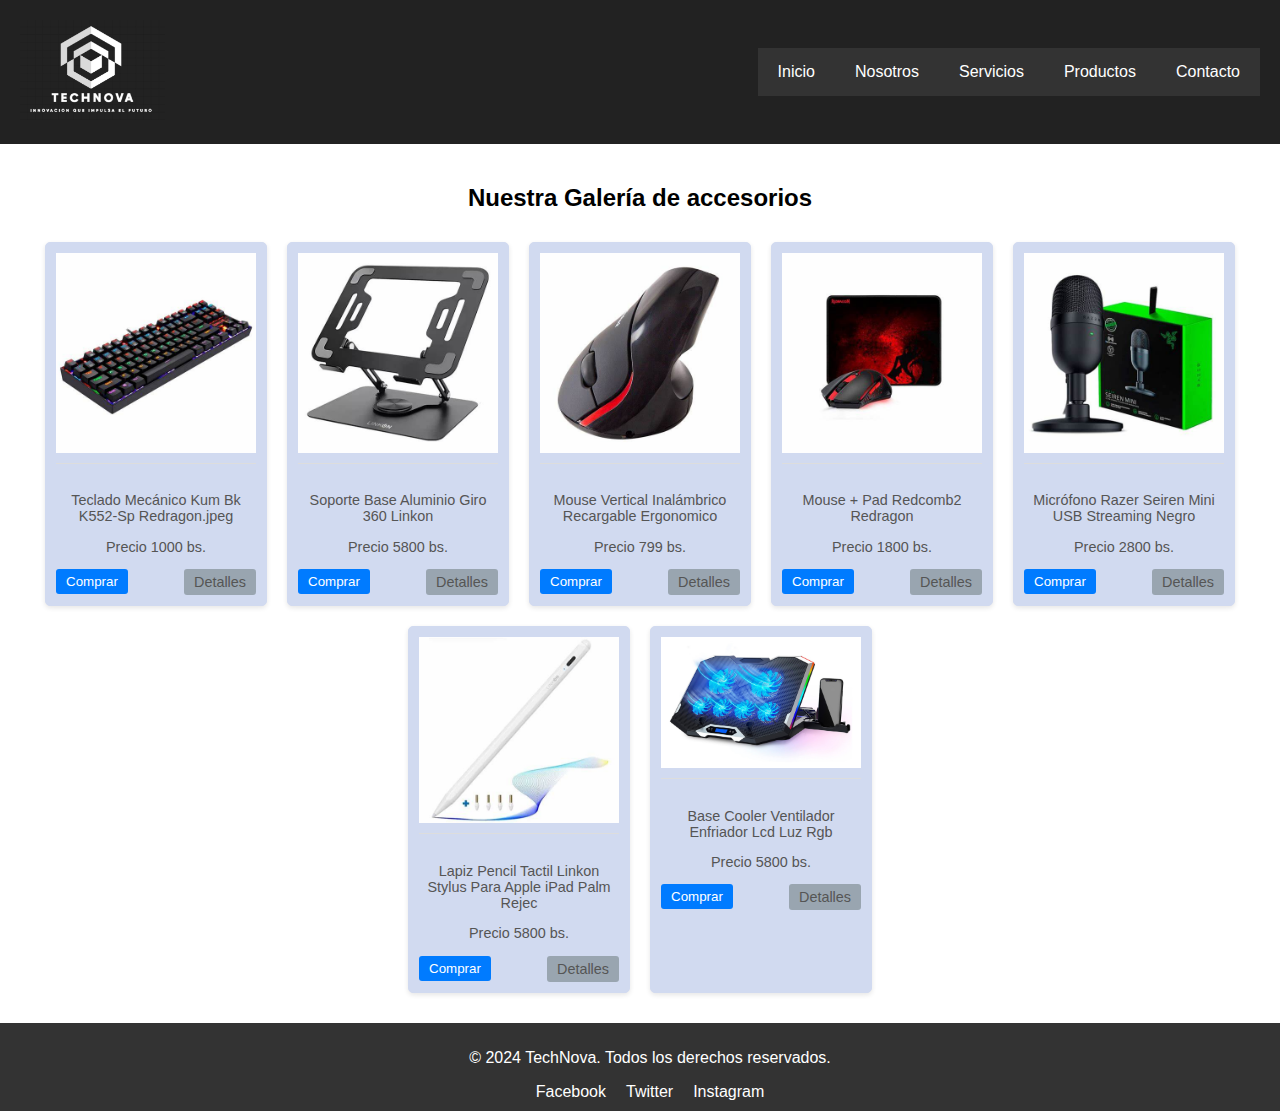
<file: paginas web/accesorios.html>
<!DOCTYPE html>
<html lang="en">
<head>
    <meta charset="UTF-8">
    <meta name="viewport" content="width=device-width, initial-scale=1.0">
    <title>TechNova</title>
    <link rel="stylesheet" href="accesorios.css">
</head>
<body>
    <header>
        <div class="logo">
            <img src="../nuevo_logo.PNG" alt="TechNova">
        </div>
        <nav>
            <ul class="menu">
                <li><a href="../index.html">Inicio</a></li>
                <li><a href="sobrenosotros.html">Nosotros</a></li>
                <li><a href="servicios.html">Servicios</a></li>
                <li><a href="productos.html">Productos</a>
                    <ul class="submenu">
                        <li><a href="tablets.html">tablets</a></li>
                        <li><a href="accesorios.html">Accesorios</a></li>
                    </ul>
                </li>
                <li><a href="contacto.html">Contacto</a></li>
            </ul>
        </nav>
    </header>

    <section id="accesorios">
        <h2>Nuestra Galería de accesorios</h2>
        <div class="accesorios-container">
            <div class="accesorios-item">
                <a href="../paginas web/carrito.html">
                    <img src="../producto accesorios/Teclado Mecánico Kum Bk K552-Sp Redragon.jpeg" alt="Proyecto 1">
                    <figcaption>
                        <p>Teclado Mecánico Kum Bk K552-Sp Redragon.jpeg</p>
                        <p>Precio 1000 bs.</p>
                        <div class="buttons">
                            <button class="buy-btn">Comprar</button>
                            <a href="detalle1.html" class="details-btn">Detalles</a>
                        </div>
                    </figcaption>
                </a>
            </div>
            <div class="accesorios-item">
                <a href="../paginas web/carrito.html">
                    <img src="../producto accesorios/Soporte Base Aluminio Para Notebook Macbook Giro 360 Linkon.jpeg" alt="Proyecto 2">
                    <figcaption>
                        <p>Soporte Base Aluminio Giro 360 Linkon</p>
                        <p>Precio 5800 bs.</p>
                        <div class="buttons">
                            <button class="buy-btn">Comprar</button>
                            <a href="detalle2.html" class="details-btn">Detalles</a>
                        </div>
                    </figcaption>
                </a>
            </div>
            <div class="accesorios-item">
                <a href="../paginas web/carrito.html">
                    <img src="../producto accesorios/Mouse Vertical Inalámbrico Recargable Ergonomico.jpeg" alt="Proyecto 3">
                    <figcaption>
                        <p>Mouse Vertical Inalámbrico Recargable Ergonomico</p>
                        <p>Precio 799 bs.</p>
                        <div class="buttons">
                            <button class="buy-btn">Comprar</button>
                            <a href="detalle3.html" class="details-btn">Detalles</a>
                        </div>
                    </figcaption>
                </a>
            </div>
            <div class="accesorios-item">
                <a href="../paginas web/carrito.html">
                    <img src="../producto accesorios/Mouse + Pad Redcomb2 Redragon.jpeg" alt="Proyecto 4">
                    <figcaption>
                        <p>Mouse + Pad Redcomb2 Redragon</p>
                        <p>Precio 1800 bs.</p>
                        <div class="buttons">
                            <button class="buy-btn">Comprar</button>
                            <a href="detalle4.html" class="details-btn">Detalles</a>
                        </div>
                    </figcaption>
                </a>
            </div>
            <div class="accesorios-item">
                <a href="../paginas web/carrito.html">
                    <img src="../producto accesorios/Micrófono Razer Seiren Mini USB Streaming Negro.jpeg" alt="Proyecto 5">
                    <figcaption>
                        <p>Micrófono Razer Seiren Mini USB Streaming Negro</p>
                        <p>Precio 2800 bs.</p>
                        <div class="buttons">
                            <button class="buy-btn">Comprar</button>
                            <a href="detalle5.html" class="details-btn">Detalles</a>
                        </div>
                    </figcaption>
                </a>
            </div>
            <div class="accesorios-item">
                <a href="../paginas web/carrito.html">
                    <img src="../producto accesorios/Lapiz Pencil Tactil Linkon Stylus Para Apple iPad Palm Rejec.jpeg" alt="Proyecto 6">
                    <figcaption>
                        <p>Lapiz Pencil Tactil Linkon Stylus Para Apple iPad Palm Rejec</p>
                        <p>Precio 5800 bs.</p>
                        <div class="buttons">
                            <button class="buy-btn">Comprar</button>
                            <a href="detalle6.html" class="details-btn">Detalles</a>
                        </div>
                    </figcaption>
                </a>
            </div>
            <div class="accesorios-item">
                <a href="../paginas web/carrito.html">
                    <img src="../producto accesorios/Base Cooler 6 Ventiladores Enfriador Notebook Lcd Luz Rgb.jpg" alt="Proyecto 7">
                    <figcaption>
                        <p>Base Cooler Ventilador Enfriador Lcd Luz Rgb</p>
                        <p>Precio 5800 bs.</p>
                        <div class="buttons">
                            <button class="buy-btn">Comprar</button>
                            <a href="detalle7.html" class="details-btn">Detalles</a>
                        </div>
                    </figcaption>
                </a>
            </div>
        </div>
    </section>
    <footer>
        <p>&copy; 2024 TechNova. Todos los derechos reservados.</p>
        <ul class="social">
            <li><a href="#">Facebook</a></li>
            <li><a href="#">Twitter</a></li>
            <li><a href="#">Instagram</a></li>
        </ul>
    </footer>
    
</body>
</html>
</file>
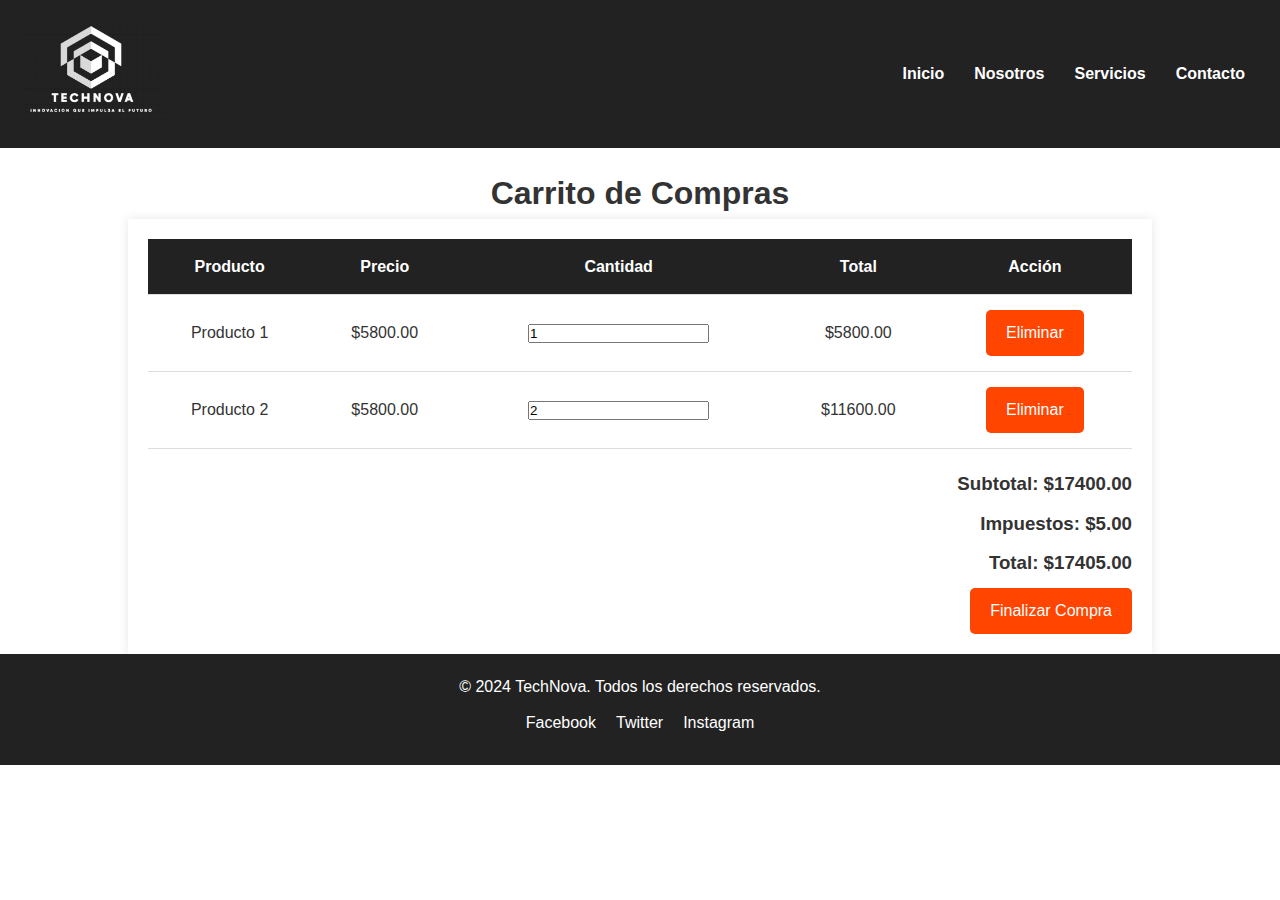
<file: paginas web/carrito.html>
<!DOCTYPE html>
<html lang="es">
<head>
    <meta charset="UTF-8">
    <meta name="viewport" content="width=device-width, initial-scale=1.0">
    <title>TechNova</title>
    <link rel="stylesheet" href="carrito.css">
</head>
<body>
    <!-- Header -->
    <header>
        <div class="logo">
            <img src="../nuevo_logo.PNG" alt="TechNova">
        </div>
        <nav>
            <ul>
                <li><a href="../index.html">Inicio</a></li>
                <li><a href="sobrenosotros.html">Nosotros</a></li>
                <li><a href="servicios.html">Servicios</a></li>
                <li><a href="contacto.html">Contacto</a></li>
            </ul>
        </nav>
    </header>

    <h1>Carrito de Compras</h1>

    <div class="container">
        <!-- Tabla con los productos agregados al carrito -->
        <table>
            <thead>
                <tr>
                    <th>Producto</th>
                    <th>Precio</th>
                    <th>Cantidad</th>
                    <th>Total</th>
                    <th>Acción</th>
                </tr>
            </thead>
            <tbody>
                <tr>
                    <td>Producto 1</td>
                    <td>$5800.00</td>
                    <td>
                        <input type="number" value="1" min="1">
                    </td>
                    <td>$5800.00</td>
                    <td><a href="#" class="button remove">Eliminar</a></td>
                </tr>
                <tr>
                    <td>Producto 2</td>
                    <td>$5800.00</td>
                    <td>
                        <input type="number" value="2" min="1">
                    </td>
                    <td>$11600.00</td>
                    <td><a href="#" class="button remove">Eliminar</a></td>
                </tr>
                <!-- Se pueden agregar más filas según los productos en el carrito -->
            </tbody>
        </table>

        <!-- Resumen total de la compra -->
        <div class="summary">
            <h3>Subtotal: $17400.00</h3>
            <h3>Impuestos: $5.00</h3>
            <h3>Total: $17405.00</h3>
            <a href="#" class="button">Finalizar Compra</a>
        </div>
    </div>

    
    <!-- Footer -->
    <footer>
        <p>&copy; 2024 TechNova. Todos los derechos reservados.</p>
        <ul class="social">
            <li><a href="https://www.facebook.com/Gerson.Alvardo">Facebook</a></li>
            <li><a href="https://x.com/TechNova2024">Twitter</a></li>
            <li><a href="https://www.tiktok.com/@technova_sc">Instagram</a></li>
        </ul>
    </footer>

</body>
</html>
</file>
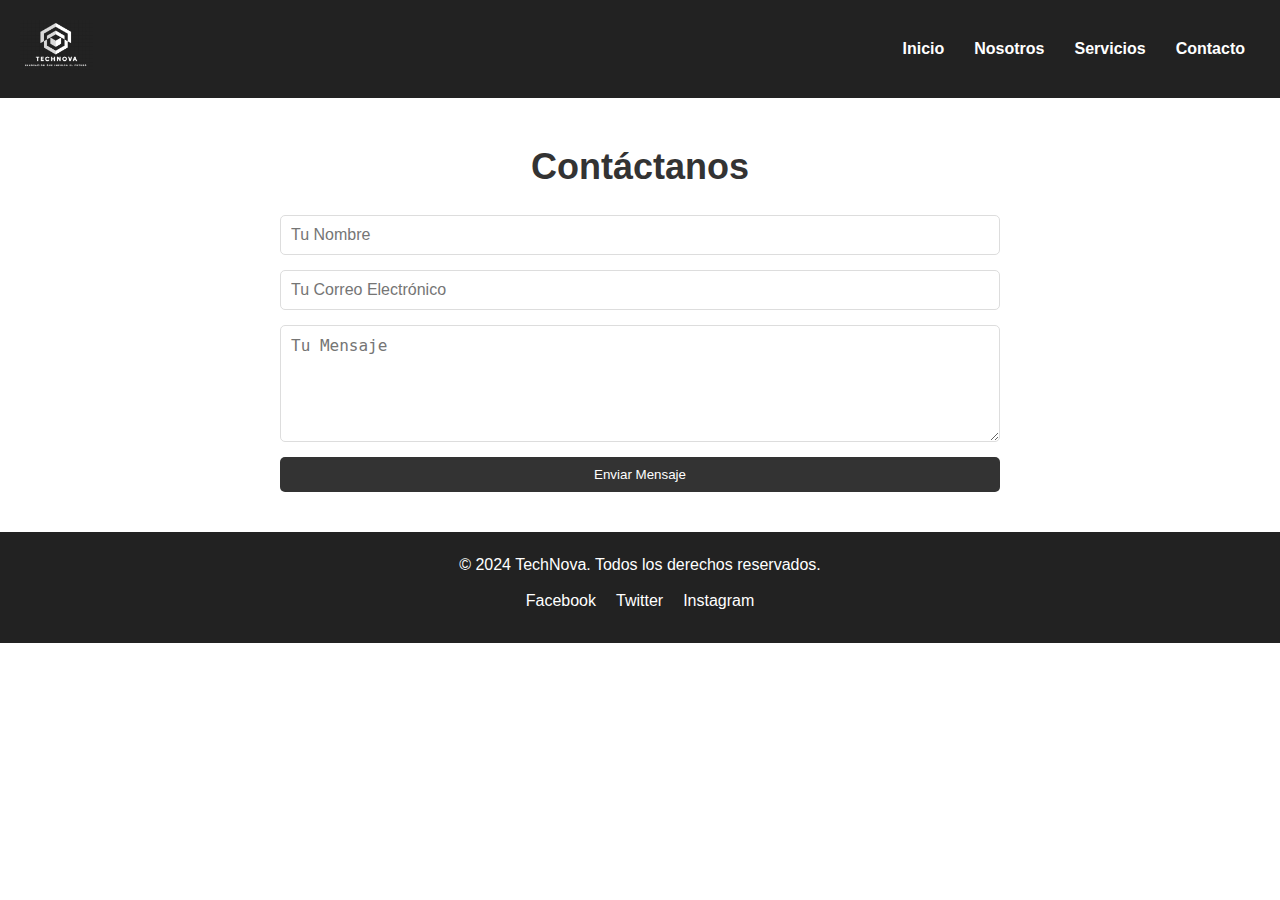
<file: paginas web/contacto.html>
<!DOCTYPE html>
<html lang="es">
<head>
    <meta charset="UTF-8">
    <meta name="viewport" content="width=device-width, initial-scale=1.0">
    <title>TechNova</title>
    <link rel="stylesheet" href="contacto.css">
</head>
<body>
    <!-- Header -->
    <header>
        <div class="logo">
            <img src="../nuevo_logo.PNG" alt="TechNova">
        </div>
        <nav>
            <ul>
                <li><a href="../index.html">Inicio</a></li>
                <li><a href="sobrenosotros.html">Nosotros</a></li>
                <li><a href="servicios.html">Servicios</a></li>
                <li><a href="contacto.html">Contacto</a></li>
            </ul>
        </nav>
    </header>

     <!-- Formulario de contacto -->

     <section id="contact">
        <h2>Contáctanos</h2>
        <form id="contact-form">
            <input type="text" id="name" placeholder="Tu Nombre" required>
            <input type="email" id="email" placeholder="Tu Correo Electrónico" required>
            <textarea id="message" rows="5" placeholder="Tu Mensaje" required></textarea>
            <button type="submit">Enviar Mensaje</button>
        </form>
    </section>

   
    <!-- Footer -->
    <footer>
        <p>&copy; 2024 TechNova. Todos los derechos reservados.</p>
        <ul class="social">
            <li><a href="https://www.facebook.com/profile.php?id=100082030936928">Facebook</a></li>
            <li><a href="https://x.com/TechNova2024">Twitter</a></li>
            <li><a href="https://www.tiktok.com/@technova_sc">Instagram</a></li>
        </ul>
    </footer>

    <!-- JavaScript para validación básica del formulario -->

    <script>
        document.getElementById('contact-form').addEventListener('submit', function(event) {
            var name = document.getElementById('name').value;
            var email = document.getElementById('email').value;
            var message = document.getElementById('message').value;

            if (name === '' || email === '' || message === '') {
                alert('Por favor, completa todos los campos.');
                event.preventDefault(); // Evita el envío si hay campos vacíos.
                } else {
                alert('Mensaje enviado correctamente. ¡Gracias por contactarnos!');
                }
        });
    </script>
</body>
</html>
</file>
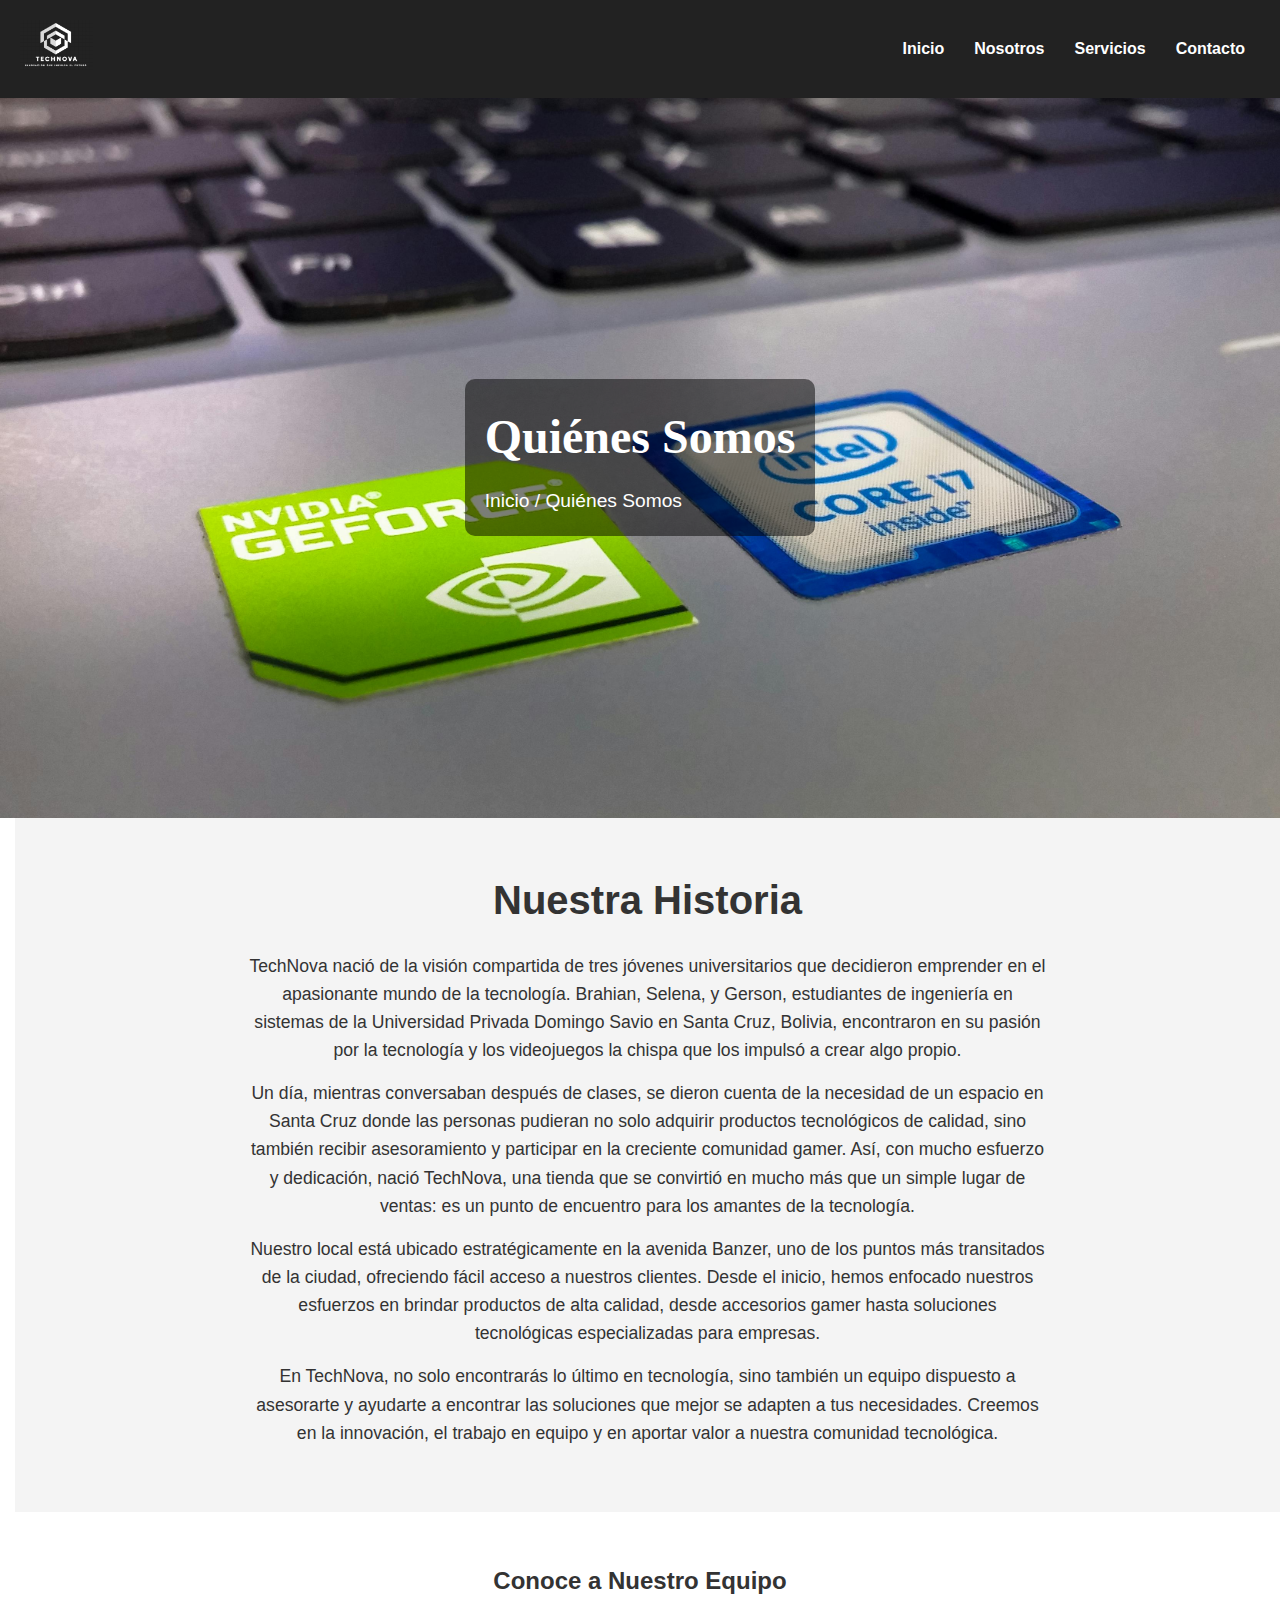
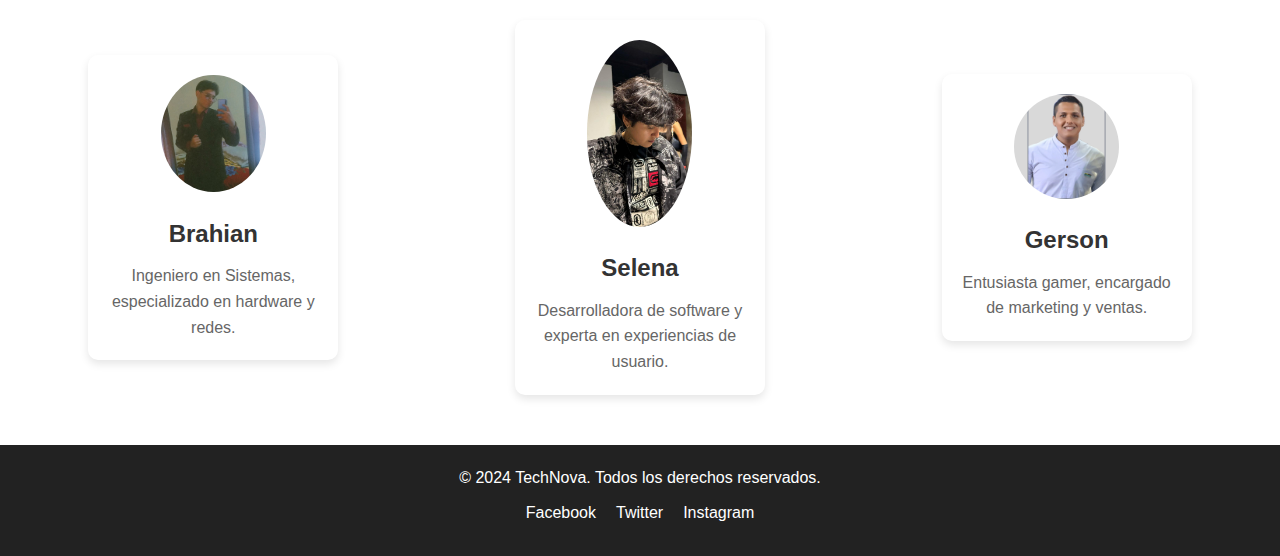
<file: paginas web/sobrenosotros.html>
<!DOCTYPE html>
<html lang="es">
<head>
    <meta charset="UTF-8">
    <meta name="viewport" content="width=device-width, initial-scale=1.0">
    <title>TechNova - Sobre Nosotros</title>
    <link rel="stylesheet" href="sobrenosotros.css"> <!-- Asegúrate de que esta ruta sea correcta -->
</head>
<body>
    <!-- Header -->
    <header>
        <div class="logo">
            <img src="../nuevo_logo.PNG" alt="TechNova"> <!-- Asegúrate de que esta ruta sea correcta -->
        </div>
        <nav>
            <ul>
                <li><a href="../index.html">Inicio</a></li> <!-- Ruta correcta para volver al inicio -->
                <li><a href="sobrenosotros.html">Nosotros</a></li>
                <li><a href="servicios.html">Servicios</a></li>
                <li><a href="contacto.html">Contacto</a></li>
            </ul>
        </nav>
    </header>

    <!-- Sección del encabezado con efecto parallax -->
    <section class="parallax">
        <div class="parallax-header">
            <div class="header-content">
                <h1 style="font-family: open sans, sans serif;">Quiénes Somos</h1>
                <p>Inicio / Quiénes Somos</p>
            </div>
        </div>
    </section>

    <!-- Contenido normal de la página -->
    <section class="contenido" style="position: relative; margin-left: 15px;">
        <h2>Nuestra Historia</h2>
        <p>TechNova nació de la visión compartida de tres jóvenes universitarios que decidieron emprender en el apasionante mundo de la tecnología. Brahian, Selena, y Gerson, estudiantes de ingeniería en sistemas de la Universidad Privada Domingo Savio en Santa Cruz, Bolivia, encontraron en su pasión por la tecnología y los videojuegos la chispa que los impulsó a crear algo propio.</p>
        <p>Un día, mientras conversaban después de clases, se dieron cuenta de la necesidad de un espacio en Santa Cruz donde las personas pudieran no solo adquirir productos tecnológicos de calidad, sino también recibir asesoramiento y participar en la creciente comunidad gamer. Así, con mucho esfuerzo y dedicación, nació TechNova, una tienda que se convirtió en mucho más que un simple lugar de ventas: es un punto de encuentro para los amantes de la tecnología.</p>
        <p>Nuestro local está ubicado estratégicamente en la avenida Banzer, uno de los puntos más transitados de la ciudad, ofreciendo fácil acceso a nuestros clientes. Desde el inicio, hemos enfocado nuestros esfuerzos en brindar productos de alta calidad, desde accesorios gamer hasta soluciones tecnológicas especializadas para empresas.</p>
        <p>En TechNova, no solo encontrarás lo último en tecnología, sino también un equipo dispuesto a asesorarte y ayudarte a encontrar las soluciones que mejor se adapten a tus necesidades. Creemos en la innovación, el trabajo en equipo y en aportar valor a nuestra comunidad tecnológica.</p>
    </section>

    <!-- Sección del equipo con animación de cuadros -->
    <section class="quienes-somos">
        <h2 style="text-align: center;">Conoce a Nuestro Equipo</h2>
        <div class="equipo">
            <!-- Primer integrante -->
            <div class="miembro">
                <img src="nosotros/brahian.jpeg" alt="Brahian - Co-fundador">
                <h3>Brahian</h3>
                <p>Ingeniero en Sistemas, especializado en hardware y redes.</p>
            </div>
            <!-- Segundo integrante -->
            <div class="miembro">
                <img src="nosotros/selena.jpeg" alt="Selena - Co-fundadora">
                <h3>Selena</h3>
                <p>Desarrolladora de software y experta en experiencias de usuario.</p>
            </div>
            <!-- Tercer integrante -->
            <div class="miembro">
                <img src="nosotros/gerson.jpeg" alt="Gerson - Co-fundador">
                <h3>Gerson</h3>
                <p>Entusiasta gamer, encargado de marketing y ventas.</p>
            </div>
        </div>
    </section>

   <!-- Footer -->
   <footer>
        <p>&copy; 2024 TechNova. Todos los derechos reservados.</p>
            <ul class="social">
                <li><a href="https://www.facebook.com/profile.php?id=100082030936928">Facebook</a></li>
                <li><a href="https://x.com/TechNova2024">Twitter</a></li>
                <li><a href="https://www.tiktok.com/@technova_sc">Instagram</a></li>
            </ul>
    </footer>


</body>
</html>
</file>
<file: paginas web/accesorios.css>
body {
    font-family: Arial, sans-serif;
    margin: 0;
    padding: 0;
}

header {
    background: #222;
    color: #fff;
    display: flex;
    justify-content: space-between;
    align-items: center;
    padding: 20px;
}

.logo img {
    height: 100px;
}

nav ul {
    list-style: none;
    padding: 0;
    margin: 0;
    display: flex;
    justify-content: center;
    background-color: #333;
}

nav ul li {
    position: relative;
}

nav ul li a {
    display: block;
    color: white;
    padding: 15px 20px;
    text-decoration: none;
}

nav ul li a:hover {
    background-color: #111;
}

nav ul .submenu {
    display: none;
    position: absolute;
    top: 100%;
    left: 0;
    background-color: #333;
}

nav ul .submenu li {
    width: 200px;
}

nav ul li:hover .submenu {
    display: block;
}

nav ul .submenu li a {
    padding: 10px;
}

#accesorios {
    padding: 20px;
    text-align: center;
}

.accesorios-container {
    display: flex;
    flex-wrap: wrap;
    justify-content: center;
}

.accesorios-item {
    background-color: #d1daf0;
    border: 1px solid #d1daf0;
    border-radius: 5px;
    margin: 10px;
    padding: 10px;
    width: 200px; /* Ajusta el tamaño según tus necesidades */
    box-shadow: 0 2px 5px rgba(0, 0, 0, 0.1);
    transition: transform 0.2s, box-shadow 0.2s;
}

.accesorios-item:hover {
    transform: translateY(-10px); /* Sobresale cuando se pasa el mouse por encima */
    box-shadow: 0 4px 10px rgba(0, 0, 0, 0.2); /* Sombra más pronunciada */
}

.accesorios-item a {
    text-decoration: none;
    color: inherit; /* Mantiene el color del texto de la tarjeta */
}

.accesorios-item img {
    width: 100%;
    height: auto;
    border-bottom: 1px solid #ddd;
    padding-bottom: 10px;
    margin-bottom: 10px;
}

figcaption {
    font-size: 0.9em;
    color: #555;
}
.buttons {
    display: flex;
    justify-content: space-between;
    margin-top: 10px;
}

.buy-btn, .details-btn {
    padding: 5px 10px;
    border: none;
    border-radius: 3px;
    text-decoration: none;
    color: white;
    background-color: #007bff;
    cursor: pointer;
    transition: background-color 0.2s;
}

.buy-btn:hover, .details-btn:hover {
    background-color: #0056b3;
}

.details-btn {
    background-color: #99a5b0;
}

.details-btn:hover {
    background-color: #99a5b0;
}

footer {
    background-color: #333;
    color: white;
    text-align: center;
    padding: 10px;
    width: 100%;
}

footer .social {
    list-style: none;
    padding: 0;
    margin: 0;
    display: flex;
    justify-content: center;
}

footer .social li {
    margin: 0 10px;
}

footer .social a {
    color: white;
    text-decoration: none;
}
</file>
<file: paginas web/carrito.css>
/* General styles */
* {
    margin: 0;
    padding: 0;
    box-sizing: border-box;
}

body {
    font-family: Arial, sans-serif;
    line-height: 1.6;
    color: #333;
}

/* Header */
header {
    background: #222;
    color: #fff;
    display: flex;
    justify-content: space-between;
    align-items: center;
    padding: 20px;
}

.logo img {
    height: 100px;
}

nav ul {
    display: flex;
    list-style: none;
}

nav ul li {
    margin: 0 15px;
}

nav ul li a {
    color: #fff;
    text-decoration: none;
    font-weight: bold;
}

/*
body {
    font-family: Arial, sans-serif;
    margin: 0;
    padding: 0;
    background-color: #f4f4f4;
}    
*/

h1 {
    text-align: center;
    margin-top: 20px;
}

/* Estilos del contenedor principal */
.container {
    width: 80%;
    margin: 0 auto;
    padding: 20px;
    background-color: #fff;
    box-shadow: 0 0 10px rgba(0, 0, 0, 0.1);
}

/* Tabla del carrito */
table {
    width: 100%;
    border-collapse: collapse;
    margin-bottom: 20px;
}

table th, table td {
    padding: 15px;
    text-align: center;
    border-bottom: 1px solid #ddd;
}

table th {
    background-color: #222;
    color: white;
}

/* Botones de acción */
.button {
    background-color: #ff4500;
    color: white;
    padding: 10px 20px;
    border: none;
    border-radius: 5px;
    cursor: pointer;
    text-decoration: none;
    display: inline-block;
}

.button:hover {
    background-color: #222;
}

.remove {
    background-color: #ff4500;
}

.remove:hover {
    background-color: #c82333;
}

/* Resumen de la compra */
.summary {
    text-align: right;
    margin-top: 20px;
}

.summary h3 {
    margin: 10px 0;
}

/* Footer */
footer {
    background: #222;
    color: #fff;
    padding: 20px;
    text-align: center;
}

footer ul {
    list-style: none;
    display: flex;
    justify-content: center;
    margin: 10px 0;
}

footer ul li {
    margin: 0 10px;
}

footer ul li a {
    color: #fff;
    text-decoration: none;
}
</file>
<file: paginas web/contacto.css>
/* General styles */
* {
    margin: 0;
    padding: 0;
    box-sizing: border-box;
}

body {
    font-family: Arial, sans-serif;
    line-height: 1.6;
    color: #333;
}

/* Header */
header {
    background: #222;
    color: #fff;
    display: flex;
    justify-content: space-between;
    align-items: center;
    padding: 20px;
}

.logo img {
    height: 50px;
}

nav ul {
    display: flex;
    list-style: none;
}

nav ul li {
    margin: 0 15px;
}

nav ul li a {
    color: #fff;
    text-decoration: none;
    font-weight: bold;
}
/* Formulario de contacto */
section#contact {
    padding: 40px;
    background-color: #fff;
}
section#contact h2 {
    font-size: 36px;
    margin-bottom: 20px;
    text-align: center;
}
form {
    width: 60%;
    margin: 0 auto;
    display: flex;
    flex-direction: column;
}
form input, form textarea {
    padding: 10px;
    margin-bottom: 15px;
    font-size: 16px;
    border: 1px solid #ddd;
    border-radius: 5px;
}
form button {
    padding: 10px;
    background-color: #333;
    color: white;
    border: none;
    border-radius: 5px;
    cursor: pointer;
}

/* Footer */
footer {
    background: #222;
    color: #fff;
    padding: 20px;
    text-align: center;
}

footer ul {
    list-style: none;
    display: flex;
    justify-content: center;
    margin: 10px 0;
}

footer ul li {
    margin: 0 10px;
}

footer ul li a {
    color: #fff;
    text-decoration: none;
}
</file>
<file: paginas web/sobrenosotros.css>
/* General styles */
* {
    margin: 0;
    padding: 0;
    box-sizing: border-box;
}

body {
    font-family: Arial, sans-serif;
    line-height: 1.6;
    color: #333;
}

/* Header */
header {
    background: #222;
    color: #fff;
    display: flex;
    justify-content: space-between;
    align-items: center;
    padding: 20px;
}

.logo img {
    height: 50px;
}

nav ul {
    display: flex;
    list-style: none;
}

nav ul li {
    margin: 0 15px;
}

nav ul li a {
    color: #fff;
    text-decoration: none;
    font-weight: bold;
}


/* Estilo parallax */
.parallax {
    background-image: url('fondo/fondo2.jpeg');
    height: 80vh;
    background-attachment: fixed; /* Esto crea el efecto parallax */
    background-position: center;
    background-repeat: no-repeat;
    background-size: cover;
    position: relative;
    display: flex;
    justify-content: center;
    align-items: center;
    color: white;
}

.parallax-content {
    text-align: center;
    background: rgba(0, 0, 0, 0.5); /* Fondo oscuro semitransparente para el texto */
    padding: 20px;
    border-radius: 10px;
}

.header-content {
    background: rgba(0, 0, 0, 0.5); /* Fondo semitransparente */
    padding: 20px;
    border-radius: 10px;
}

.parallax-header h1 {
    font-size: 3rem;
    margin-bottom: 10px;
}

.parallax-header p {
    font-size: 1.2rem;
}

/* Sección de contenido */
.contenido {
    padding: 50px;
    background-color: #f4f4f4;
    text-align: center;
}

.contenido h2 {
    font-size: 2.5rem;
    margin-bottom: 20px;
}

.contenido p {
    font-size: 1.1rem;
    margin-bottom: 15px;
    max-width: 800px;
    margin: 0 auto 15px;
}

/* Estilo de los cuadros del equipo */
.quienes-somos {
    padding: 50px 0;
    text-align: center;
}

.equipo {
    display: flex;
    justify-content: space-around;
    align-items: center;
    margin-top: 20px;
}

.miembro {
    width: 250px;
    text-align: center;
    background-color: #fff;
    padding: 20px;
    border-radius: 10px;
    transition: transform 0.3s ease;
    box-shadow: 0 4px 8px rgba(0, 0, 0, 0.1);
}

.miembro:hover {
    transform: scale(1.1); /* Agranda el cuadro al pasar el ratón */
}

.miembro img {
    width: 100%;
    height: auto;
    border-radius: 50%;
    margin-bottom: 15px;
    max-width: 50%;
}

.miembro h3 {
    font-size: 1.5rem;
    color: #333;
    margin-bottom: 10px;
}

.miembro p {
    font-size: 1rem;
    color: #666;
}

/* FOOTER */

footer {
    background-color: #222;
    color: #fff;
    padding: 20px;
    text-align: center;
}

footer ul {
    list-style: none;
    display: flex;
    justify-content: center;
    margin: 10px 0;
}

footer ul li {
    margin: 0 10px;
}

footer ul li a {
    color: #fff;
    text-decoration: none;
}
</file>
